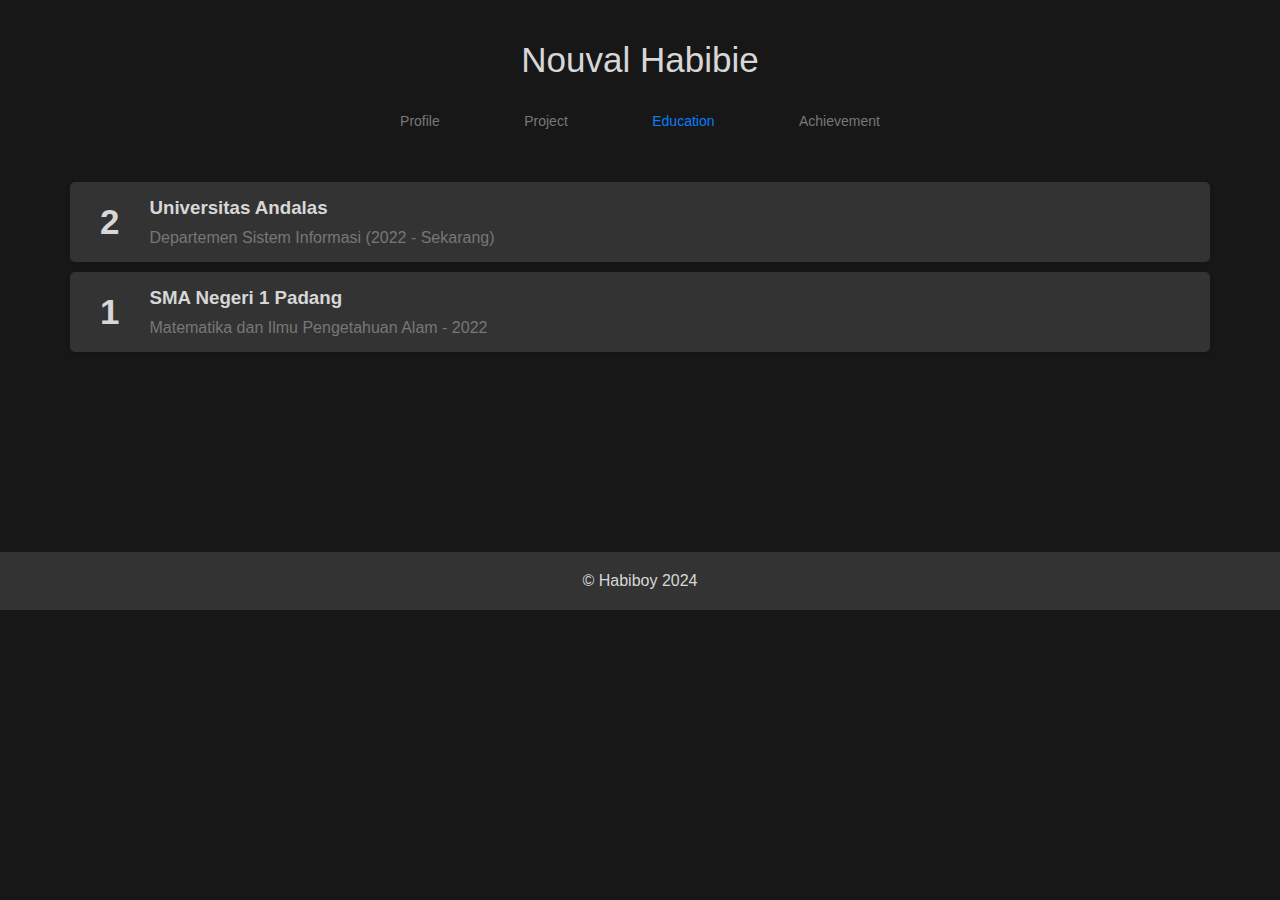
<file: education.html>
<!DOCTYPE html>
<html lang="en">
  <head>
    <meta charset="UTF-8" />
    <meta name="viewport" content="width=device-width, initial-scale=1.0" />
    <link rel="stylesheet" href="style.css" />
    <link
      rel="stylesheet"
      href="https://fonts.googleapis.com/css2?family=Great+Vibes&display=swap"
    />

    <title>Document</title>
  </head>
  <body>
    <div class="containers">
      <div class="navbarweb">
        <div class="judul">Nouval Habibie</div>
        <nav>
          <ul>
            <li><a href="index.html" id="profile">Profile</a></li>
            <li><a href="project.html" id="project">Project</a></li>
            <li><a href="education.html" id="education">Education</a></li>
            <li><a href="achievement.html" id="achievement">Achievement</a></li>
          </ul>
        </nav>
      </div>

      <div class="contentedu">
        <div class="education">
          <div class="education-nomor">2</div>
          <div class="education-info">
            <h3>Universitas Andalas</h3>
            <p>Departemen Sistem Informasi (2022 - Sekarang)</p>
          </div>
        </div>

        <div class="education">
          <div class="education-nomor">1</div>
          <div class="education-info">
            <h3>SMA Negeri 1 Padang</h3>
            <p>Matematika dan Ilmu Pengetahuan Alam - 2022</p>
          </div>
        </div>
      </div>
    </div>
    <footer class="footer">
      <p>&copy; Habiboy 2024</p>
    </footer>
    <script src="script.js"></script>
  </body>
</html>
</file>
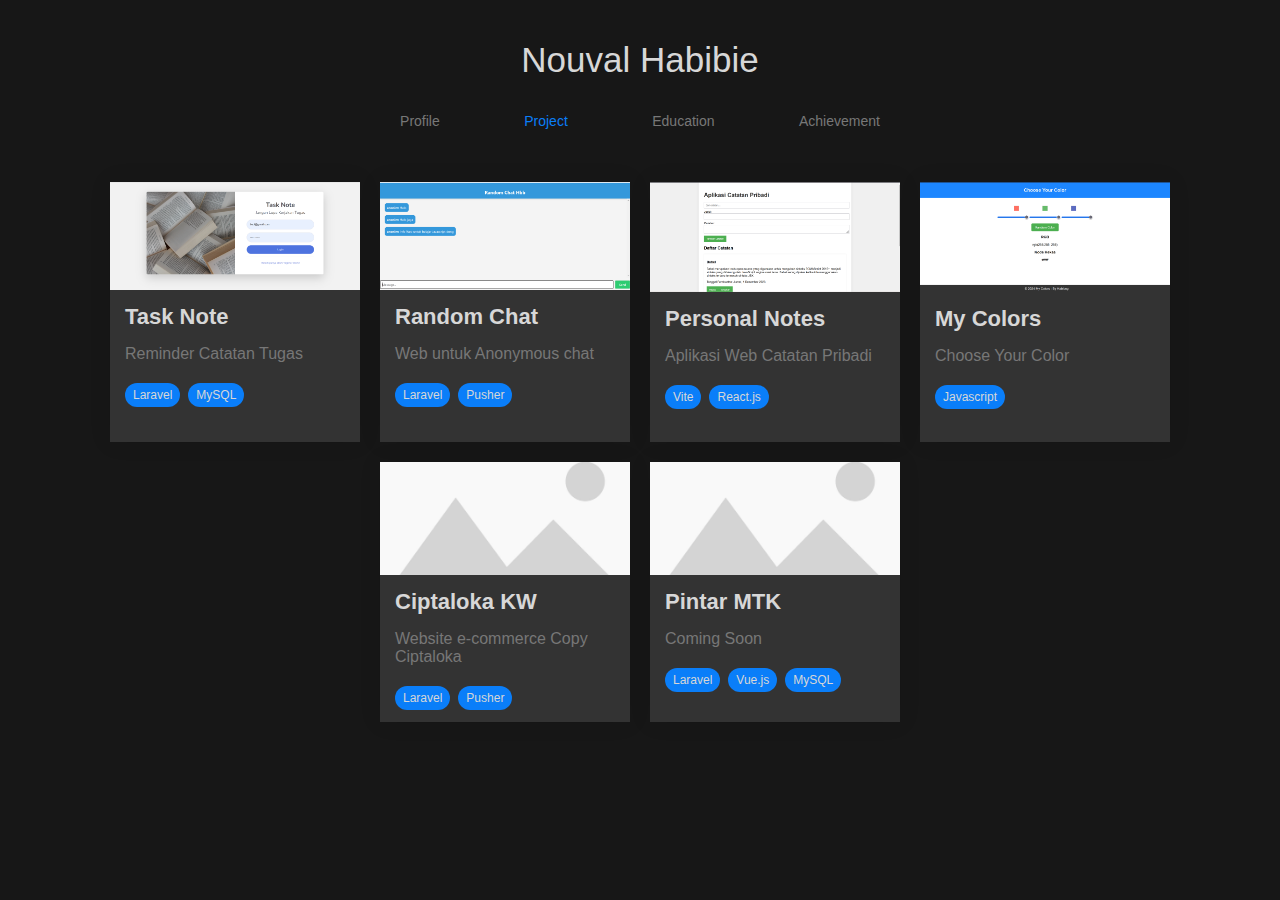
<file: project.html>
<!DOCTYPE html>
<html lang="en">
  <head>
    <meta charset="UTF-8" />
    <meta name="viewport" content="width=device-width, initial-scale=1.0" />
    <link rel="stylesheet" href="style.css" />
    <link
      rel="stylesheet"
      href="https://fonts.googleapis.com/css2?family=Great+Vibes&display=swap"
    />

    <title>Nouval Habibie</title>
  </head>
  <body>
    <div class="containers">
      <div class="navbar2">
        <div class="judul">Nouval Habibie</div>
        <nav>
          <ul>
            <li><a href="index.html" id="profile">Profile</a></li>
            <li><a href="project.html" id="project">Project</a></li>
            <li><a href="education.html" id="education">Education</a></li>
            <li><a href="achievement.html" id="achievement">Achievement</a></li>
          </ul>
        </nav>
      </div>

      <div class="content">
        <div class="project-container">
          <div class="project-card">
            <a href="https://tasknote.heptagon.my.id/" target="_blank">
              <img src="img/tasknote.png" alt="Project 1" />
              <h3>Task Note</h3>
              <p>Reminder Catatan Tugas</p>
              <div class="komponen">
                <div class="item">
                  <div class="bulat laravel"></div>
                  <div class="info">Laravel</div>
                </div>
                <div class="item">
                  <div class="bulat mysql"></div>
                  <div class="info">MySQL</div>
                </div>
              </div>
            </a>
          </div>

          <div class="project-card">
            <a href="https://randomchat.heptagon.my.id/" target="_blank">
              <img src="img/randomchat.png" alt="Project 1" />
              <h3>Random Chat</h3>
              <p>Web untuk Anonymous chat</p>
              <div class="komponen">
                <div class="item">
                  <div class="bulat laravel"></div>
                  <div class="info">Laravel</div>
                </div>
                <div class="item">
                  <div class="bulat lain"></div>
                  <div class="info">Pusher</div>
                </div>
              </div>
            </a>
          </div>

          <div class="project-card">
            <a
              href="https://github.com/Habiboys/personal-notes"
              target="_blank"
            >
              <img src="img/personalnotes.png" alt="Project 1" />
              <h3>Personal Notes</h3>
              <p>Aplikasi Web Catatan Pribadi</p>
              <div class="komponen">
                <div class="item">
                  <div class="bulat vite"></div>
                  <div class="info">Vite</div>
                </div>
                <div class="item">
                  <div class="bulat react"></div>
                  <div class="info">React.js</div>
                </div>
              </div>
            </a>
          </div>

          <div class="project-card">
            <a href="https://www.mycolors.heptagon.my.id" target="_blank">
              <img src="img/mycolors.png" alt="Project 1" />
              <h3>My Colors</h3>
              <p>Choose Your Color</p>
              <div class="komponen">
                <div class="item">
                  <div class="bulat js"></div>
                  <div class="info">Javascript</div>
                </div>
              </div>
            </a>
          </div>

          <div class="project-card">
            <a href="#" target="_blank">
              <img src="img/dummy.jpg" alt="Project 1" />
              <h3>Ciptaloka KW</h3>
              <p>Website e-commerce Copy Ciptaloka</p>
              <div class="komponen">
                <div class="item">
                  <div class="bulat laravel"></div>
                  <div class="info">Laravel</div>
                </div>
                <div class="item">
                  <div class="bulat lain"></div>
                  <div class="info">Pusher</div>
                </div>
              </div>
            </a>
          </div>

          <div class="project-card">
            <a href="#" target="_blank">
              <img src="img/dummy.jpg" alt="Project 1" />
              <h3>Pintar MTK</h3>
              <p>Coming Soon</p>
              <div class="komponen">
                <div class="item">
                  <div class="bulat laravel"></div>
                  <div class="info">Laravel</div>
                </div>
                <div class="item">
                  <div class="bulat vue"></div>
                  <div class="info">Vue.js</div>
                </div>
                <div class="item">
                  <div class="bulat mysql"></div>
                  <div class="info">MySQL</div>
                </div>
              </div>
            </a>
          </div>
        </div>
      </div>
    </div>
    <script src="script.js"></script>
  </body>
</html>
</file>
<file: style.css>
* {
  margin: 0;
  padding: 0;
  box-sizing: border-box;
  font-family: "Gemunu Libre", sans-serif;
}
body {
  background-color: #171717;
}

.judul {
  font-family: "Gemunu Libre", sans-serif;
  display: flex;
  justify-content: center;
  margin-bottom: 10px;
  margin-top: 40px;
  font-size: 35px;
  color: #d7d7d7;
  text-align: center;
}

nav {
  width: 100%;
  display: flex;
  justify-content: center;
}

nav ul {
  padding: 0;
  text-align: center;
}
nav ul li {
  font-family: "Poppins", sans-serif;
  list-style: none;
  display: inline-block;
  padding: 13px 30px;
  margin: 10px;
  font-size: 14px;
  font-weight: 500;
  color: #777;
  cursor: pointer;
  position: relative;
  z-index: 2;
  transition: color 0.5s;
  text-align: center;
}
#perkenalan {
  color: #d7d7d7;
  text-align: justify;
}
nav ul li:not(.active)::after {
  content: "";
  background-color: #0a7ef9;
  width: 100%;
  height: 100%;
  border-radius: 30px;
  position: absolute;
  top: 100%;
  left: 50%;
  transform: translate(-50%, -50%);
  z-index: -1;
  opacity: 0;
  transition: top 0.5s, opacity 0.5s;
}

nav ul li:hover a {
  color: #d7d7d7;
}
nav ul li:hover::after {
  top: 50%;
  opacity: 1;
}
nav ul li a {
  text-decoration: none;
  color: #777;
}

nav ul li a.active {
  color: #0a7ef9; /* Ubah warna tulisan menjadi merah saat menu diakses */
}

.content {
  margin: 20px 0px 70px 0px;
}

.profile {
  line-height: 2;
  text-align: justify;
  max-width: 100%;
  text-align: center;
}

.photo {
  margin-bottom: 15px;
  margin-top: 30px;
}

.bulat {
  border-radius: 10px;
}

#profile {
  max-width: 100%;
  width: 200px;
  height: auto;
}

.center {
  text-align: center;
}

.thumbnail {
  width: 500px;
}

.project-container {
  display: flex;
  flex-wrap: wrap;
  align-items: center;
  justify-content: center;
}

.project-card {
  width: 250px; /* Set a fixed width for the project cards */
  margin-bottom: 20px;
  height: 260px;
  background-color: #333;
  box-shadow: 0 0 20px rgba(0, 0, 0, 0.1);
  transition: transform 0.3s;
  margin: 10px;
}

.project-card img {
  width: 100%;
  transition: transform 0.3s;
}

.project-card:hover {
  transform: translateY(-5px);
  transform: scale(1.1);
  box-shadow: 0 0 10px rgba(0, 0, 0, 0.3);
}

.project-card h3 {
  margin-top: 10px;
  font-size: 20px;
  margin: 10px 15px 0px 15px;
}

.project-card p {
  font-size: 16px;
  margin: 15px 15px 0px 15px;
  color: #777;
}

.project-card a {
  text-decoration: none;
  color: #d7d7d7;
}

.project-card a:hover {
  text-decoration: none;
  transition: background-color 0.3s;
}

.project-card h3 {
  margin-top: 10px;
  font-size: 22px;
  margin: 10px 15px 0px 15px;
}

.project-card p {
  font-size: 16px;
  margin: 15px 15px 0px 15px;
  color: #777;
}

.project-card a {
  text-decoration: none;
  color: #d7d7d7;
}

.project-card a:hover {
  text-decoration: none;

  transition: background-color 0.3s;
}

.containers {
  margin: 0px 70px 0 70px;
}

.komponen {
  display: flex;
  flex-direction: row;
  margin: 20px 15px 0px 15px;
}
.item {
  display: flex;
  align-items: center;
  margin-right: 8px;
}

.info {
  font-size: 12px;
  background-color: #0a7ef9;
  border-radius: 100px;
  padding: 5px 8px;
}

.footer {
  margin-top: 50px;
  background-color: #333; /* Sesuaikan dengan warna latar belakang web Anda */
  color: #d7d7d7;
  padding: 20px;
  text-align: center;
}
.contentedu {
  margin-top: 30px;
  margin-bottom: 200px;
}
.education {
  color: #d7d7d7;
  background: #333;
  padding: 15px;
  border-radius: 5px;
  box-shadow: 0 2px 5px rgba(0, 0, 0, 0.1);
  margin: 10px 0px 10px 0px;
  display: flex;
}

.education h3 {
  color: #d7d7d7;
  margin-bottom: 10px;
}
.education p {
  color: #777;
}
.education-nomor {
  font-size: 35px;
  font-weight: bold;
  margin: 5px 30px 5px 15px;
}
.prestasi {
  color: #777;
  font-size: 20px;
  padding: 120px 120px 120px 120px;
  font-weight: bolder;
  text-align: center;
}
</file>
